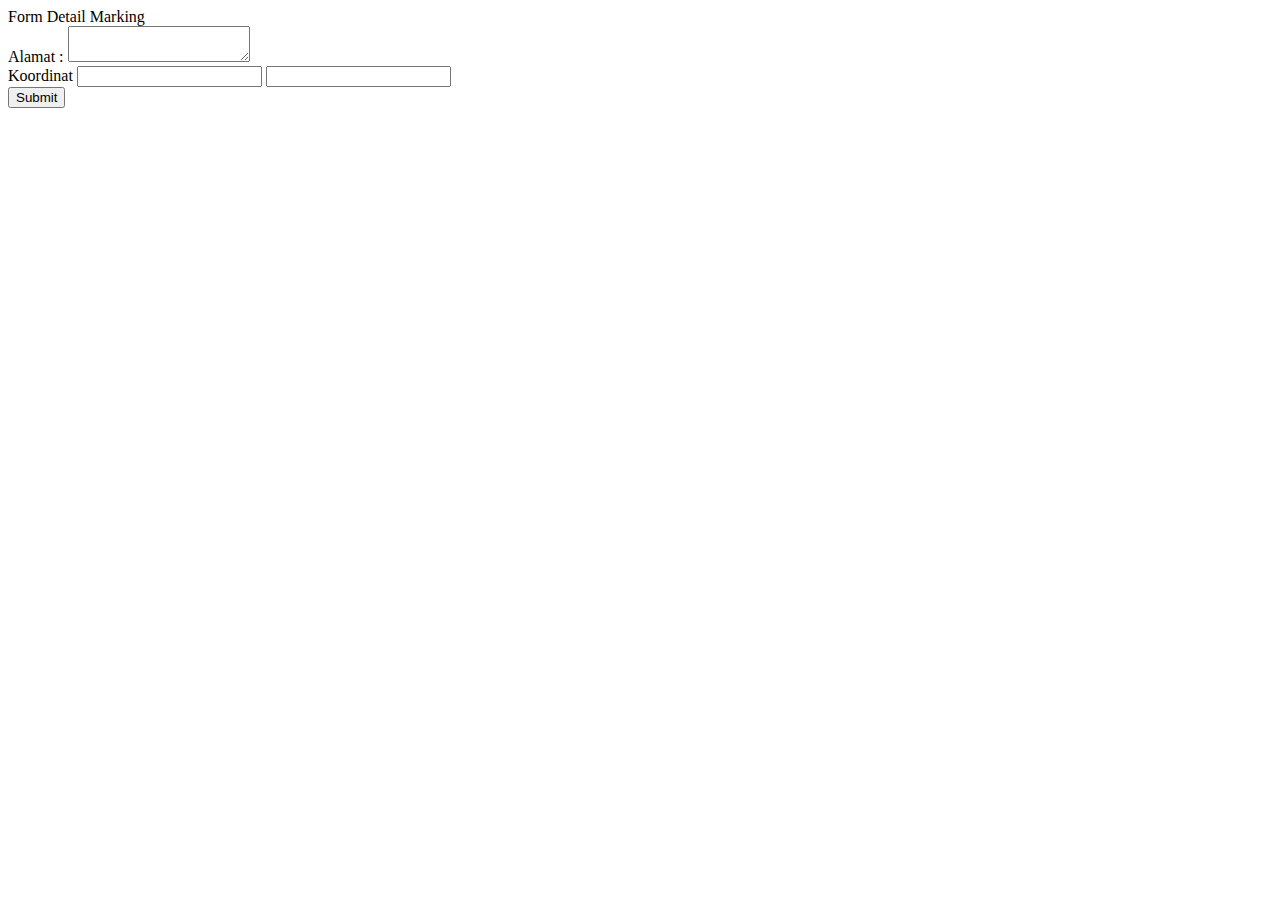
<file: Alamat dan koordinasi.html>
<!DOCTYPE html>
<html lang="en">
<head>
  <meta charset="UTF-8">
  <meta http-equiv="X-UA-Compatible" content="IE=edge">
  <meta name="viewport" content="width=device-width, initial-scale=1.0">
  <title>Detail Marking Form</title>
</head>
<body>
  <label for="">Form Detail Marking</label>
  <form action="" method="post">  
    <div>
      <label for="">Alamat : </label>
      <textarea name="alamat" id="alamat"></textarea>
    </div>
    <div>
      <label for="">Koordinat</label>
      <input type="text" name="koordinat" id="koordinat">
      <input type="text" name="koordinat" id="koordinat">
    </div>
    <input type="submit" name="" id="">
  </form>
</body>
</html>
</file>
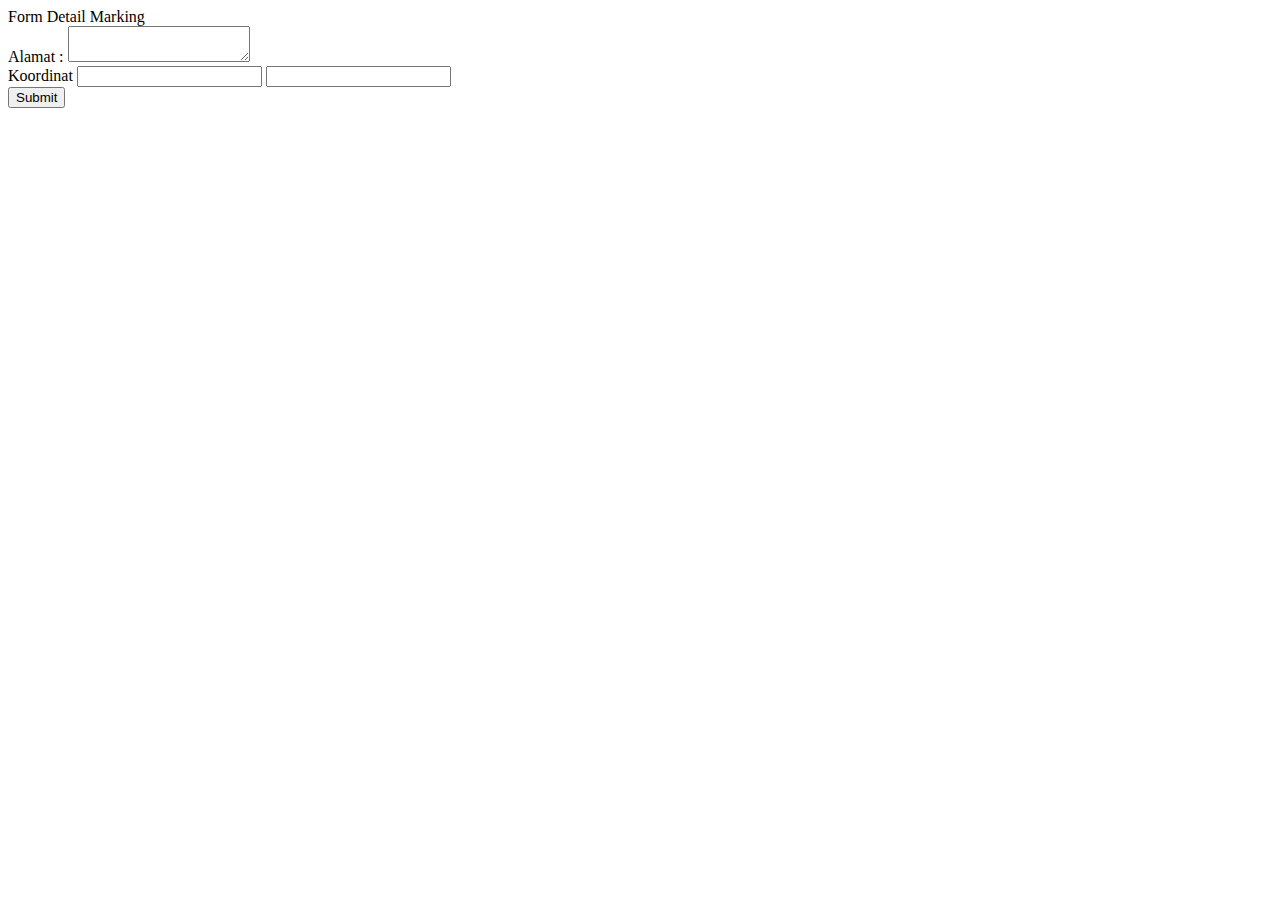
<file: Alamat dan koordinat.html>
<!DOCTYPE html>
<html lang="en">
<head>
  <meta charset="UTF-8">
  <meta http-equiv="X-UA-Compatible" content="IE=edge">
  <meta name="viewport" content="width=device-width, initial-scale=1.0">
  <title>Detail Marking Form</title>
</head>
<body>
  <label for="">Form Detail Marking</label>
  <form action="" method="post">  
    <div>
      <label for="">Alamat : </label>
      <textarea name="alamat" id="alamat"></textarea>
    </div>
    <div>
      <label for="">Koordinat</label>
      <input type="text" name="koordinat1" id="koordinat">
      <input type="text" name="koordinat2" id="koordinat">
    </div>
    <input type="submit" name="submit" id="">
  </form>
</body>
</html>
</file>
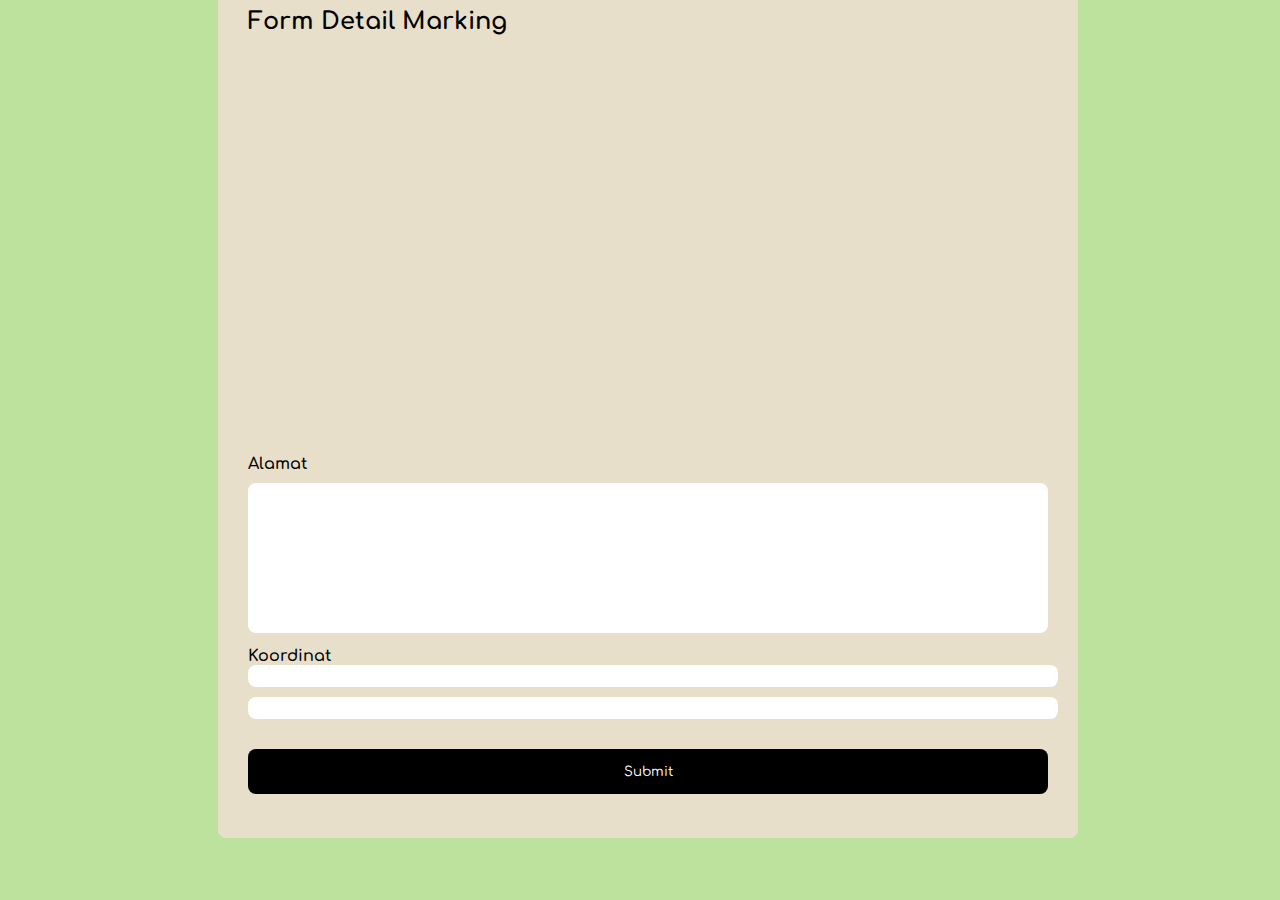
<file: HTML/detail.html>
<!DOCTYPE html>
<html lang="en">
<head>
    <meta charset="UTF-8">
    <meta http-equiv="X-UA-Compatible" content="IE=edge">
    <meta name="viewport" content="width=device-width, initial-scale=1.0">
    <link rel="preconnect" href="https://fonts.gstatic.com" crossorigin>
    <link href="https://fonts.googleapis.com/css2?family=Comfortaa&display=swap" rel="stylesheet">
    <link rel="stylesheet" href="../CSS/detail.css">
    <title>Detail Marking</title>
</head>
<body>
    <div class="container">
      <form id="form-detail" action="" method="post">  
      <h2>Form Detail Marking</h2>
      <div class="mapouter">
          <div class="gmap_canvas">
            <iframe class="gmap_iframe" width="100%" frameborder="0" scrolling="no" marginheight="0" marginwidth="0" src="https://maps.google.com/maps?width=600&amp;height=400&amp;hl=en&amp;q=surabaya&amp;t=&amp;z=14&amp;ie=UTF8&amp;iwloc=B&amp;output=embed"></iframe>
            <a href="https://piratebay-proxys.com/">Pirate proxy</a>
          </div>
            <style>
              .mapouter{position:relative;text-align:right;width:100%;height:400px;}.gmap_canvas {overflow:hidden;background:none!important;width:100%;height:400px;}.gmap_iframe {height:400px!important;}
            </style>
          </div>
          <div>
            <label for="">Alamat</label>
            <textarea name="alamat" id="alamat"></textarea>
          </div>
          <div>
            <label for="">Koordinat</label>
            <input type="text" name="koordinat1" id="koordinat1">
            <input type="text" name="koordinat2" id="koordinat2">
          </div>
          <button name="detail">Submit</button>
        </form>
        </div>
<script src="../JS/detail.js"></script>
</body>
</html>
</file>
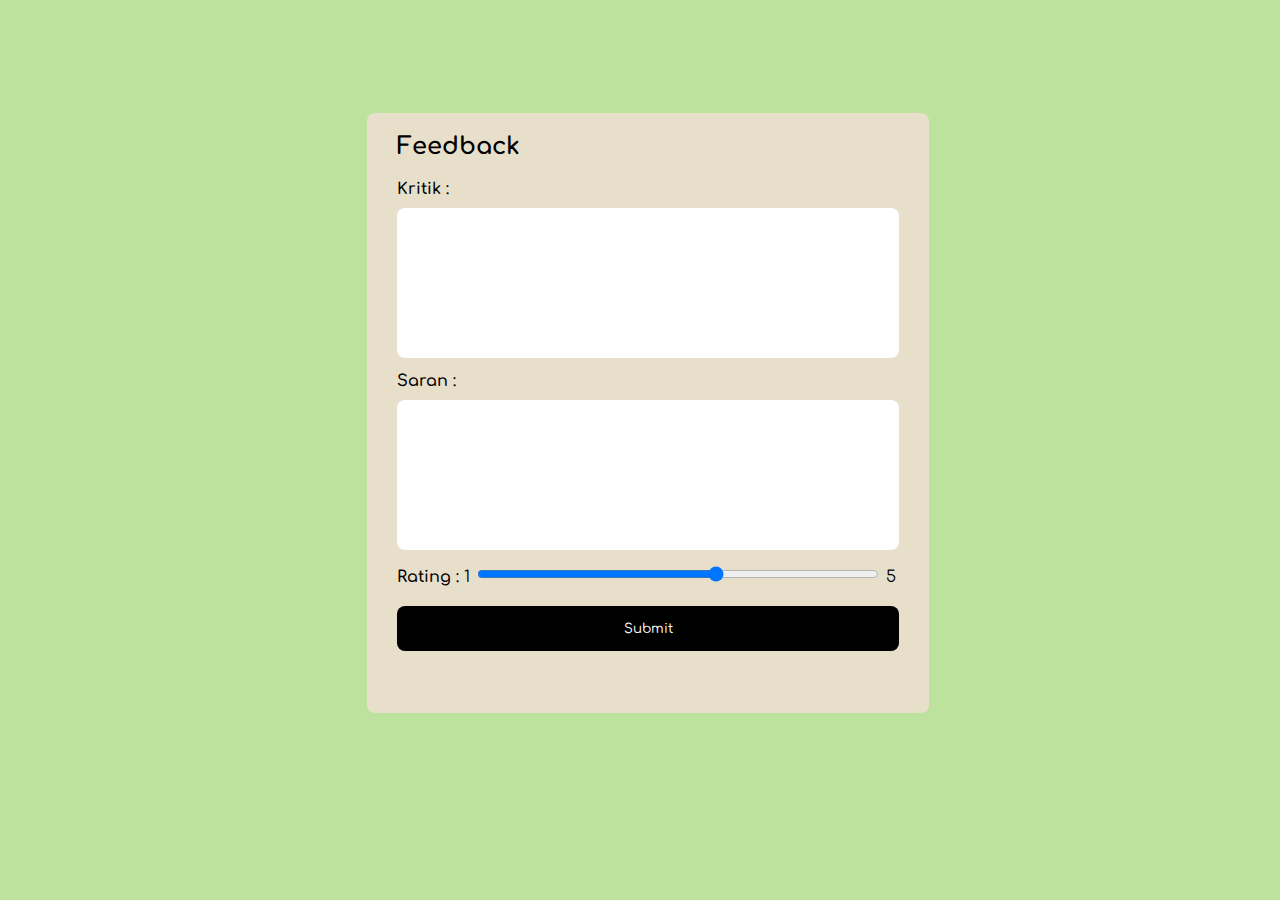
<file: HTML/feedback.html>
<!DOCTYPE html>
<html lang="en">
<head>
    <meta charset="UTF-8">
    <meta http-equiv="X-UA-Compatible" content="IE=edge">
    <meta name="viewport" content="width=device-width, initial-scale=1.0">
    <link rel="preconnect" href="https://fonts.gstatic.com" crossorigin>
    <link href="https://fonts.googleapis.com/css2?family=Comfortaa&display=swap" rel="stylesheet">
    <link rel="stylesheet" href="../CSS/feedback.css">
    <title>Feedback Form</title>
</head>
<body>
    <div class="container">
    <form id="form-feedback" action="" method="post">
        <h2>Feedback</h2>
        <div>
            <label for="">Kritik : </label>
            <textarea name="kritik" id="kritik" cols="30" rows="10"></textarea>
        </div>
        <div>
            <label for="">Saran : </label>
            <textarea name="saran" id="saran" cols="30" rows="10"></textarea>
        </div>
        <div>
            <label for="">Rating : </label>
            1 <input type="range" name="rating" id="rating" min="0" max="5" step="1"> 5
        </div>
        <button name="feedback">Submit</button>
    </form>
    </div>
    <script src="../JS/feedback.js"></script>
</body>
</html>
</file>
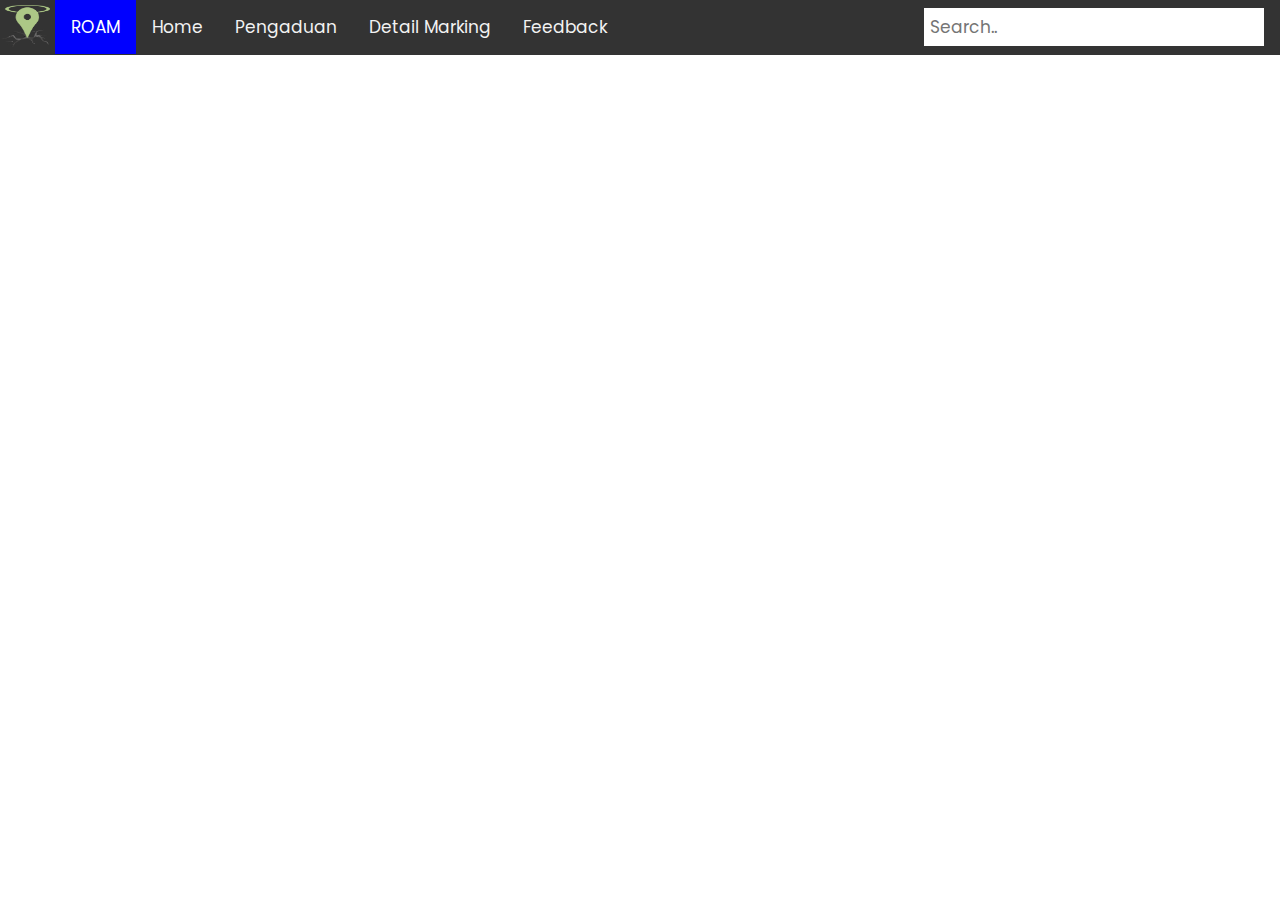
<file: HTML/home.html>
<!DOCTYPE html>
<html lang="en">
<head>
    <meta charset="UTF-8">
    <meta http-equiv="X-UA-Compatible" content="IE=edge">
    <meta name="viewport" content="width=device-width, initial-scale=1.0">
    <link rel="preconnect" href="https://fonts.googleapis.com">
    <link rel="preconnect" href="https://fonts.gstatic.com" crossorigin>
    <link href="https://fonts.googleapis.com/css2?family=Poppins&display=swap" rel="stylesheet">
    <link rel="stylesheet" href="../CSS/home.css">
    <title>Home</title>
</head>
<body>
    <div class="topnav">
        <div class="topnav-2">
            <img src="../ASSETS/logo.png" alt="">
            <a class="active" href="home.html">ROAM</a>
        </div>
        <a href="home.html">Home</a>
        <a href="pengaduan.html">Pengaduan</a>
        <a href="detail.html">Detail Marking</a>
        <a href="feedback.html">Feedback</a>
        <input type="text" name="search" placeholder="Search..">
    </div>
</body>
</html>
</file>
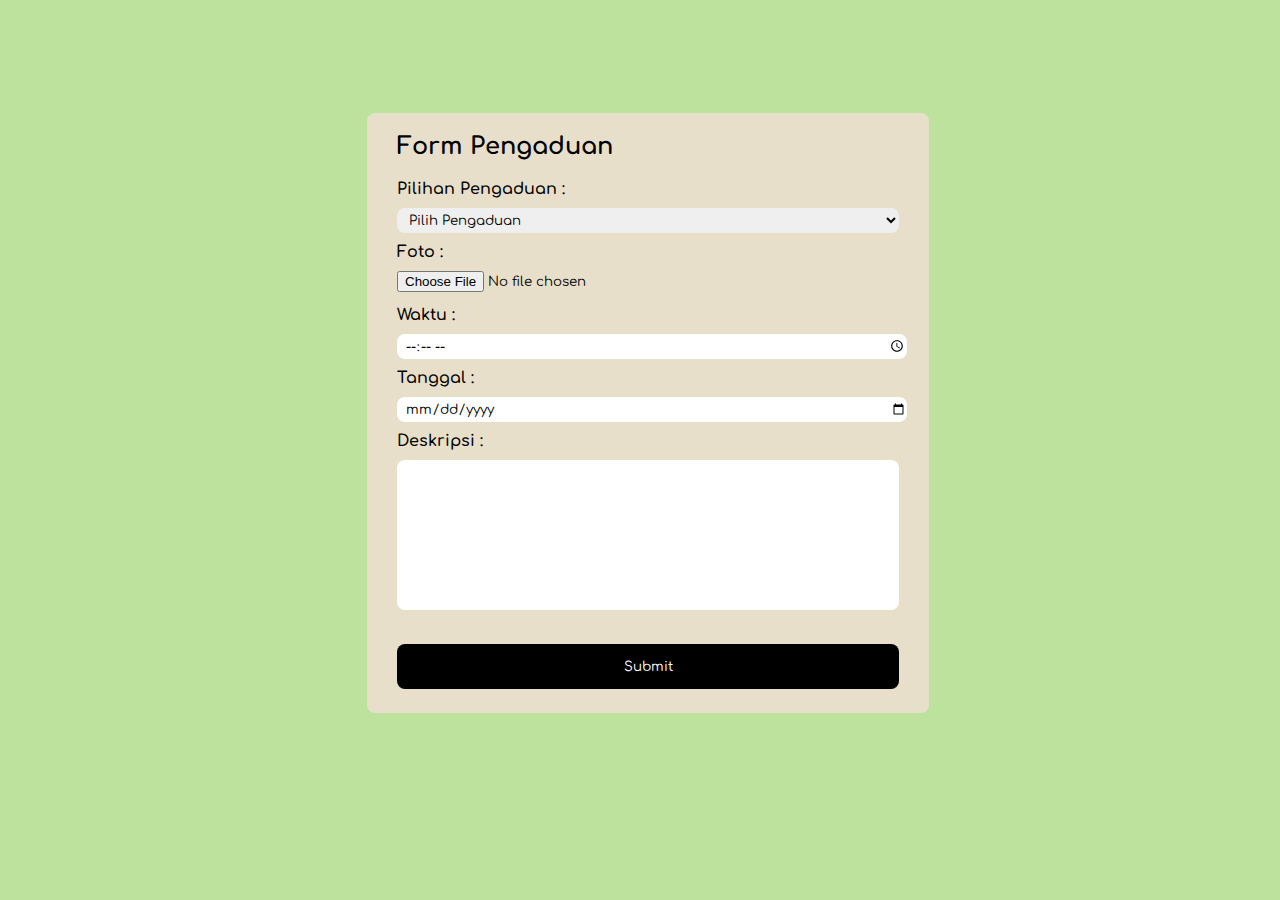
<file: HTML/pengaduan.html>
<!DOCTYPE html>
<html lang="en">
<head>
    <meta charset="UTF-8">
    <meta http-equiv="X-UA-Compatible" content="IE=edge">
    <meta name="viewport" content="width=device-width, initial-scale=1.0">
<link rel="preconnect" href="https://fonts.gstatic.com" crossorigin>
<link href="https://fonts.googleapis.com/css2?family=Comfortaa&display=swap" rel="stylesheet">
<link rel="import" href="../navbar.html">
    <link rel="stylesheet" href="../CSS/pengaduan.css">
    <title>Form Pengaduan</title>
</head>
<body>
    <div class="container">
    <form id="form-pengaduan" action="" method="post">
        <h2>Form Pengaduan</h2>        
        <div>
            <label for="">Pilihan Pengaduan : </label>
            <select name="pilihan" id="pilihan">
                <option value="">Pilih Pengaduan</option>
                <option value="Jalan Berlubang">Jalan Berlubang</option>
                <option value="Penutupan Jalan">Penutupan Jalan</option>
                <option value="Perbaikan Jalan">Perbaikan Jalan</option>
            </select>
        </div>
        <div>
            <label for="">Foto : </label>
            <input type="file" name="foto" id="foto">
        </div>
        <div>
            <label for="">Waktu : </label>
            <input type="time" name="waktu" id="waktu">
        </div>
        <div>
            <label for="">Tanggal : </label>
            <input type="date" name="tanggal" id="tanggal">
        </div>
        <div>
            <label for="">Deskripsi : </label>
            <textarea name="deskripsi" id="deskripsi" cols="30" rows="10"></textarea>
        </div>
        <button name="submitpengaduan">Submit</button>
    </form>
    </div>
    <script src="../JS/pengaduan.js"></script>
</body>
</html>
</file>
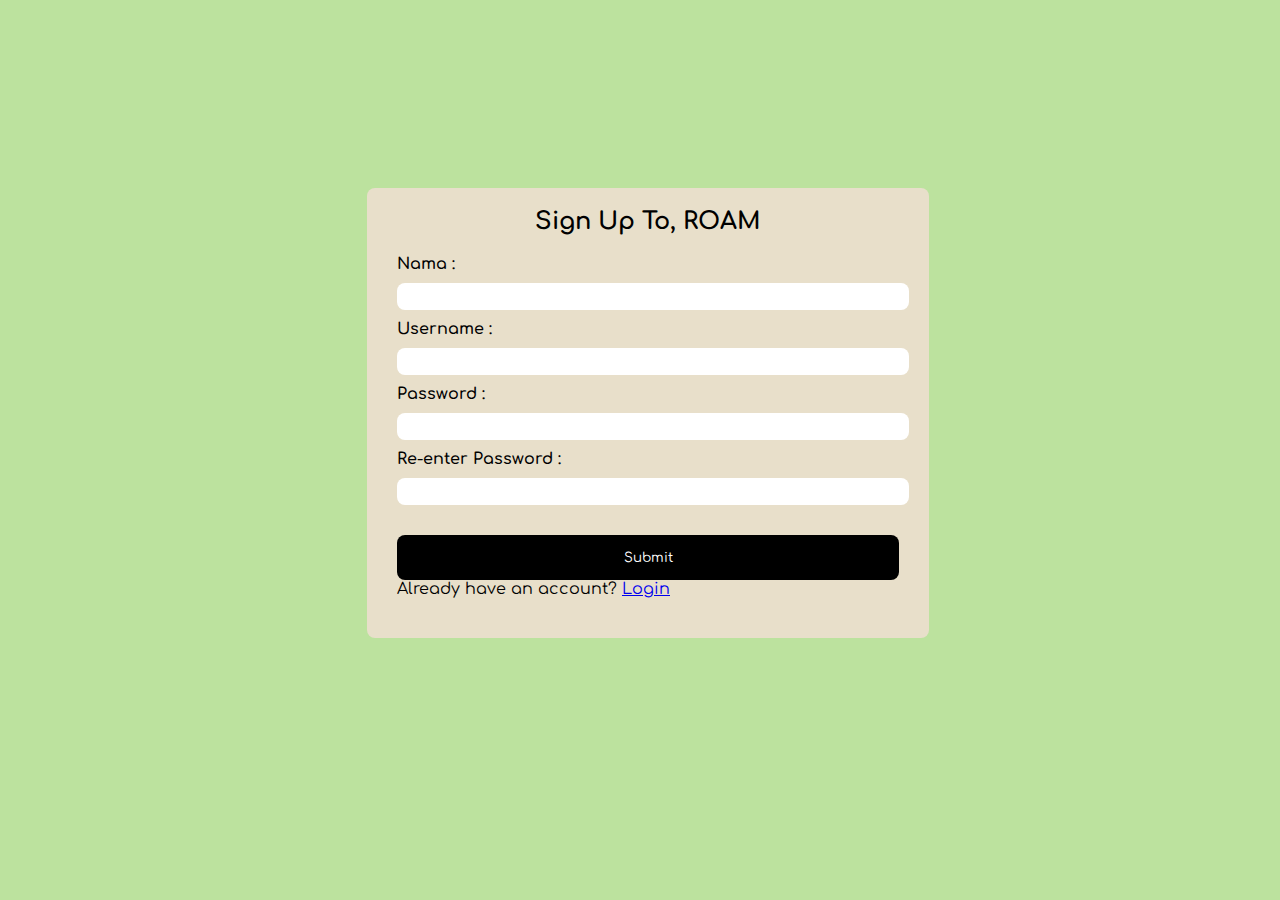
<file: HTML/registration.html>
<!DOCTYPE html>
<html lang="en">
<head>
    <meta charset="UTF-8">
    <meta http-equiv="X-UA-Compatible" content="IE=edge">
    <meta name="viewport" content="width=device-width, initial-scale=1.0">
    <link rel="preconnect" href="https://fonts.gstatic.com" crossorigin>
    <link href="https://fonts.googleapis.com/css2?family=Comfortaa&display=swap" rel="stylesheet">
    <link rel="stylesheet" href="../CSS/registration.css">
    <title>Sign Up</title>
</head>
<body>
    <div class="container">
        <form action="" id="form-register" method="get">
            <h2>Sign Up To, ROAM</h2>
            <div>
                <label for="">Nama : </label>
                <input type="text"  name="nama" id="nama">
            </div>
            <div>
                <label for="">Username : </label>
                <input type="text"  name="username" id="username">
            </div>
            <div>
                <label for="">Password : </label>
                <input type="password" name="password" id="password">
            </div>
            <div>
                <label for="">Re-enter Password : </label>
                <input type="password" name="repassword" id="repassword">
            </div>
            <button name="register" id="btn-register" type="submit">Submit</button>
            <div>
                Already have an account? <a href="../index.html">Login</a>
            </div>
        </form>
    </div>
    <script src="../JS/user.js"></script>
</body>
</html>
</file>
<file: CSS/detail.css>
*{
    font-family: 'Comfortaa', cursive;
}

body{
    width: 100%;
    height: 90vh;
    background-color: #BCE29E;
    display: flex;
    align-items: center;
    justify-content: space-evenly;
}

.container{
    top: 0;
    background-color: #E8DFCA;
    padding-right: 30px;
    padding-left: 30px;
    border-radius: 8px;
    height: 850px;
    width: 800px;
}

form{
    display: flex;
    flex-direction: column;
}

label{
    color: black;
    font-size: 16px;
    font-weight: 600;
    margin-top: 10px;
    margin-bottom: 20px;
}

input{
    width: 100%;
}

button{
    padding-top: 15px;
    padding-bottom: 15px;
    margin-top: 20px;
    border-radius: 8px;
    background-color: black;
    color: white;
    border: none;
}

textarea {
    width: 100%;
    height: 150px;
    padding: 12px 10px;
    box-sizing: border-box;
    border-radius: 8px;
    border: none;
    font-size: 14px;
    resize: none;
    margin-top: 10px;
    margin-bottom: 10px;
}

.mapouter{
    width: 100px;
    height: 100px;
}

input, #koordinat1, #koordinat2{
    margin-bottom: 10px;
    border: none;
    border-radius: 8px;
    height: 20px;
    padding-left: 8px;
}
</file>
<file: CSS/feedback.css>
*{
    font-family: 'Comfortaa', cursive;
}

body{
    width: 100%;
    height: 90vh;
    background-color: #BCE29E;
    display: flex;
    align-items: center;
    justify-content: space-evenly;
}

.container{
    background-color: #E8DFCA;
    padding-right: 30px;
    padding-left: 30px;
    border-radius: 8px;
    height: 600px;
    width: 502px;
}

form{
    display: flex;
    flex-direction: column;
}

label{
    color: black;
    font-size: 16px;
    font-weight: 600;
    margin-top: 10px;
    margin-bottom: 10px;
}

input{
    width: 100%;
}

button{
    padding-top: 15px;
    padding-bottom: 15px;
    margin-top: 20px;
    border-radius: 8px;
    background-color: black;
    color: white;
    border: none;
}

#rating{
    width: 80%;
    align-items: center;
}

textarea {
    width: 100%;
    height: 150px;
    padding: 12px 10px;
    box-sizing: border-box;
    border-radius: 8px;
    border: none;
    font-size: 14px;
    resize: none;
    margin-top: 10px;
    margin-bottom: 10px;
}
</file>
<file: CSS/home.css>
*{
    font-family: 'Poppins', sans-serif;
}

.topnav {
    background-color: #333;
    overflow: hidden;
    position: absolute;
    top: 0;
    left: 0;
    width: 100%;
  }
  
.topnav a {
    float: left;
    color: #f2f2f2;
    text-align: center;
    padding: 14px 16px;
    text-decoration: none;
    font-size: 17px;
}
  
.topnav a:hover {
    background-color: #ddd;
    color: black;
}
  
.topnav a.active {
    background-color: blue;
    color: white;
}

.topnav input[type=text] {
    float: right;
    padding: 6px;
    border: none;
    margin-top: 8px;
    margin-right: 16px;
    font-size: 17px;
}

img{
    padding-top: 5px;
    padding-right: 5px;
    float: left;
    width: 50px;
    height: 50px;
}
</file>
<file: CSS/pengaduan.css>
*{
    font-family: 'Comfortaa', cursive;
}

body{
    width: 100%;
    height: 90vh;
    background-color: #BCE29E;
    display: flex;
    align-items: center;
    justify-content: space-evenly;
}

.container{
    background-color: #E8DFCA;
    padding-right: 30px;
    padding-left: 30px;
    border-radius: 8px;
    height: 600px;
    width: 502px;
}

form{
    display: flex;
    flex-direction: column;
}

label{
    color: black;
    font-size: 16px;
    font-weight: 600;
    margin-top: 10px;
    margin-bottom: 20px;
}

input{
    width: 100%;
}

select{
    width: 100%;
    margin: 0;
    margin-top: 10px;
    margin-bottom: 10px;
    height: 25px;
    border: none;
    border-radius: 8px;
    padding-left: 8px;
}

button{
    padding-top: 15px;
    padding-bottom: 15px;
    margin-top: 20px;
    border-radius: 8px;
    background-color: black;
    color: white;
    border: none;
}

#foto{
    margin-top: 10px;
    margin-bottom: 10px;
    height: 25px;
}

#waktu{
    border-radius: 8px;
    margin-top: 10px;
    margin-bottom: 10px;
    height: 25px;
    border: none;
    padding-left: 8px;
}

#tanggal{
    border-radius: 8px;
    height: 25px;
    margin-top: 10px;
    margin-bottom: 10px;
    border: none;
    padding-left: 8px;
}

textarea {
    width: 100%;
    height: 150px;
    padding: 12px 10px;
    box-sizing: border-box;
    border-radius: 8px;
    border: none;
    font-size: 14px;
    resize: none;
    margin-top: 10px;
    margin-bottom: 10px;
  }
</file>
<file: CSS/registration.css>
*{
    font-family: 'Comfortaa', cursive;
}

h2{
    text-align: center;
}

body{
    width: 100%;
    height: 90vh;
    background-color: #BCE29E;
    display: flex;
    align-items: center;
    justify-content: space-evenly;
}

.container{
    background-color: #E8DFCA;
    padding-right: 30px;
    padding-left: 30px;
    border-radius: 8px;
    height: 450px;
    width: 502px;
}

form{
    display: flex;
    flex-direction: column;
}

label{
    color: black;
    font-size: 16px;
    font-weight: 600;
    margin-top: 10px;
    margin-bottom: 20px;
}

input{
    width: 100%;
}

button{
    padding-top: 15px;
    padding-bottom: 15px;
    margin-top: 20px;
    border-radius: 8px;
    background-color: black;
    color: white;
    border: none;
}



#nama{
    border-radius: 8px;
    margin-top: 10px;
    margin-bottom: 10px;
    height: 25px;
    border: none;
    padding-left: 8px;
}

#username{
    border-radius: 8px;
    height: 25px;
    margin-top: 10px;
    margin-bottom: 10px;
    border: none;
    padding-left: 8px;
}

#password{
    border-radius: 8px;
    height: 25px;
    margin-top: 10px;
    margin-bottom: 10px;
    border: none;
    padding-left: 8px;
}

#repassword{
    border-radius: 8px;
    height: 25px;
    margin-top: 10px;
    margin-bottom: 10px;
    border: none;
    padding-left: 8px;
}

.material-symbols-outlined {
  font-variation-settings:
  'FILL' 0,
  'wght' 400,
  'GRAD' 0,
  'opsz' 48
}
</file>
